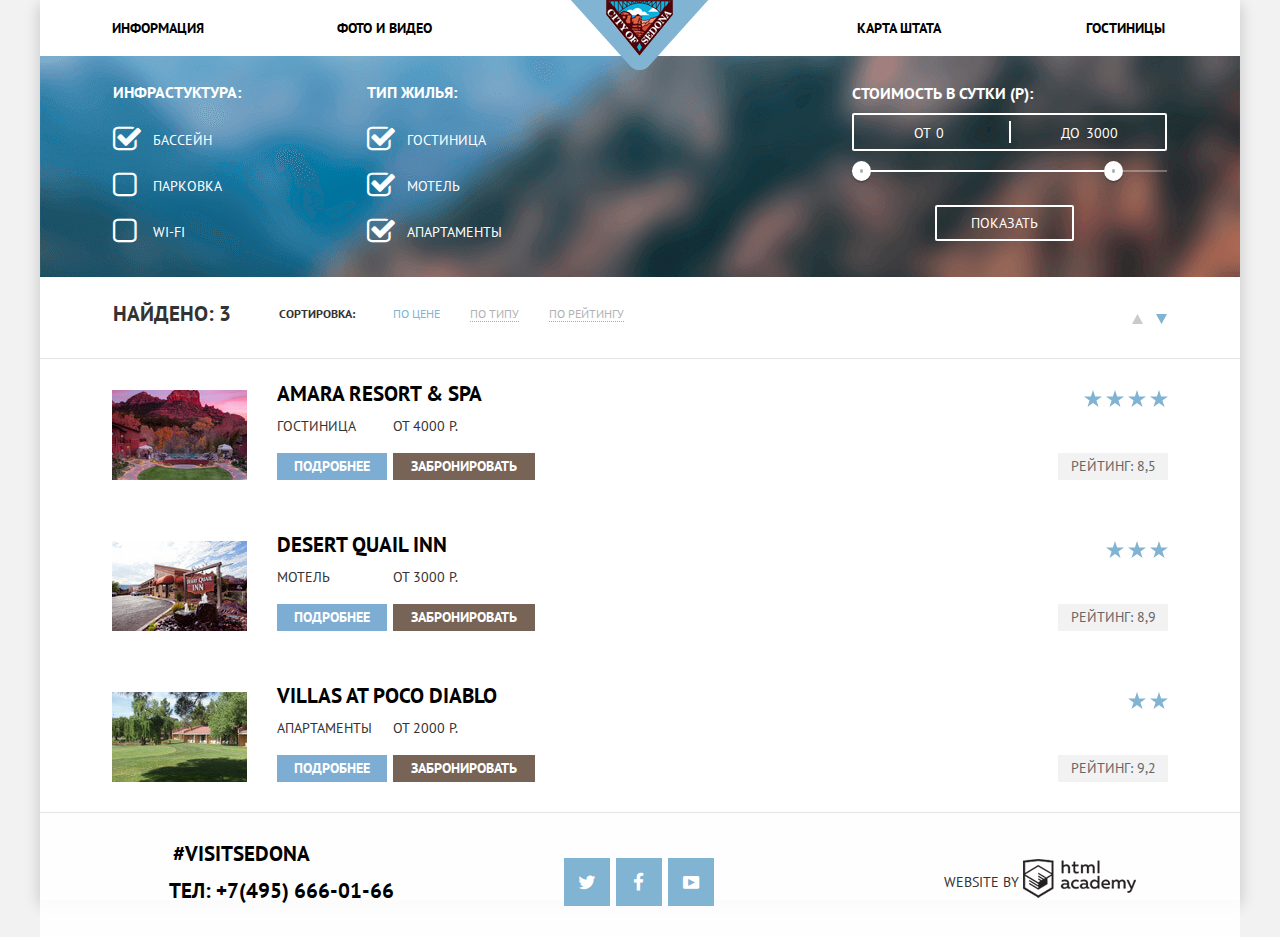
<file: catalog.html>
<!DOCTYPE html>
<html lang="ru">
<head>
  <meta charset="utf-8">
  <link rel="shortcut icon" href="img/logo.png" type="image/png">
  <link href='https://fonts.googleapis.com/css?family=PT+Sans:400,400italic,700,700italic' rel='stylesheet' type='text/css'>
  <link rel="stylesheet" href="css/style.css">
  <title>Sedona</title>
</head>
<body>
<div class="container container-current">
  <header class="main-header">
    <nav class="main-navigation">
      <ul class="main-menu clearfix">
        <li>
          <a href="">Информация</a>
        </li>
        <li>
          <a href="">Фото и видео</a>
        </li>
        <li>
          <a href="">Карта штата</a>
        </li>
        <li>
          <a href="catalog.html">Гостиницы</a>
        </li>
      </ul>
    </nav>

    <a href="index.html" class="main-header-logo"> <img src="img/logo.png" width="138" height="70" alt="«Седона» - поиск гостиниц в городе Седона"> </a>

  </header>

  <main class="content-main">
    <h1 class="visually-hidden">Поиск жилья в Седоне</h1>

    <div class="content-selection clearfix">

      <form class="content-selection-form" name="filters" action="https://echo.htmlacademy.ru/" method="get">
        <div class="conveniences">
          <b class="filters-title">Инфрастуктура:</b>
          <ul class="list-filters">
            <li>
              <input type="checkbox" name="swim-pool" id="swim-pool" checked="checked"> <label for="swim-pool">Бассейн</label>
            </li>
            <li>
              <input type="checkbox" name="parking" id="parking"> <label for="parking">Парковка</label>
            </li>
            <li>
              <input type="checkbox" name="internet" id="internet"> <label for="internet">wi-fi</label>
            </li>
          </ul>
        </div>
        <div class="housing-type">
          <b class="filters-title">Тип жилья:</b>
          <ul class="list-filters">
            <li>
              <input type="checkbox" name="hotel" id="hotel" checked="checked"> <label for="hotel">Гостиница</label>
            </li>
            <li>
              <input type="checkbox" name="motel" id="motel" checked="checked"> <label for="motel">Мотель</label>
            </li>
            <li>
              <input type="checkbox" name="apartments" id="apartments" checked="checked"> <label for="apartments">Апартаменты</label>
            </li>
          </ul>
        </div>
        <div class="filter-range">
          <p class="filters-range-title">Стоимость в сутки (р): </p>
          <div class="price-controls">
            <label class="min-price">от <input type="text" name="min-price" value="0"> </label> <label class="max-price">до <input type="text" name="max-price" value="3000"> </label>
          </div>
          <div class="range-controls">
            <div class="scale">
              <div class="bar"></div>
            </div>
            <div class="range-toggle range-toggle-min"></div>
            <div class="range-toggle range-toggle-max"></div>
          </div>
          <button class="btn-transparent" type="submit">Показать</button>
        </div>
      </form>
    </div>

    <section class="search-result">

      <div class="result-filters">
        <b class="result-number">Найдено: 3</b> <b class="result-filters-name">Сортировка:</b>
        <ul class="filters-sorting-list">
          <li>
            <a class="filters-sorting active" href="#">по цене</a>
          </li>
          <li>
            <a class="filters-sorting" href="#">по типу</a>
          </li>
          <li>
            <a class="filters-sorting" href="#">по рейтингу</a>
          </li>
        </ul>
      </div>

      <div class="sorter-direction">
        <a class="sorter-switch switch-ascending" href="#"><span class="visually-hidden">По возрастанию</span>
          <svg xmlns="http://www.w3.org/2000/svg" width="11" height="10" viewBox="0 0 11 10">
            <path fill="#231F20" d="M5.5 0L0 10h11z"></path>
          </svg>
        </a> <a class="sorter-switch switch-descending sorter-switch-active" href="#"><span class="visually-hidden">По убыванию</span>
        <svg xmlns="http://www.w3.org/2000/svg" width="11" height="10" viewBox="0 0 11 10">
          <path fill="#231F20" d="M5.5 10L0 0h11"></path>
        </svg>
      </a>
      </div>

    </section>

    <div class="housing-cards">
      <ul class="result-list">

        <li class="result-item">

          <div class="result-item-wrapper">
            <a class="result-item-img" href="#"> <img src="img/resort.jpg" width="135" height="90" alt="Amara Resort & Spa"> </a>

            <div class="result-item-description">
              <h3><a class="result-item-title" href="#">Amara Resort & Spa</a></h3>

              <div class="result-item-description-blog">
                <p class="result-item-type">Гостиница</p>
                <p class="result-item-price">От 4000 Р.</p>
              </div>

              <div>
                <a class="result-item-btn result-btn-more" href="#">Подробнее</a> <a class="result-item-btn result-btn-book" href="#">Забронировать</a>
              </div>
            </div>
          </div>

          <div class="result-item-rate">
            <div class="result-item-stars">
              <p class="visually-hidden">Рейтинг четыре звезды</p>

              <span><svg xmlns="http://www.w3.org/2000/svg" width="18" height="17" viewBox="0 0 18 17"><path fill="#81B3D2" d="M9.002 0l2.126 6.494h6.877l-5.564 4.012L14.566 17l-5.564-4.013L3.438 17l2.126-6.494L0 6.494h6.878z"></path></svg></span> <span><svg xmlns="http://www.w3.org/2000/svg" width="18" height="17" viewBox="0 0 18 17"><path fill="#81B3D2" d="M9.002 0l2.126 6.494h6.877l-5.564 4.012L14.566 17l-5.564-4.013L3.438 17l2.126-6.494L0 6.494h6.878z"></path></svg></span> <span><svg xmlns="http://www.w3.org/2000/svg" width="18" height="17" viewBox="0 0 18 17"><path fill="#81B3D2" d="M9.002 0l2.126 6.494h6.877l-5.564 4.012L14.566 17l-5.564-4.013L3.438 17l2.126-6.494L0 6.494h6.878z"></path></svg></span> <span><svg xmlns="http://www.w3.org/2000/svg" width="18" height="17" viewBox="0 0 18 17"><path fill="#81B3D2" d="M9.002 0l2.126 6.494h6.877l-5.564 4.012L14.566 17l-5.564-4.013L3.438 17l2.126-6.494L0 6.494h6.878z"></path></svg></span>
            </div>
            <p class="result-item-rating">Рейтинг: 8,5</p>
          </div>
        </li>

        <li class="result-item">

          <div class="result-item-wrapper">
            <a class="result-item-img" href="#"> <img src="img/desertquailinn.jpg" width="135" height="90" alt="Desert Quail Inn"> </a>

            <div class="result-item-description">
              <h3><a class="result-item-title" href="#">Desert Quail Inn</a></h3>

              <div class="result-item-description-blog">
                <p class="result-item-type">Мотель</p>
                <p class="result-item-price">От 3000 Р.</p>
              </div>

              <div>
                <a class="result-item-btn result-btn-more" href="#">Подробнее</a> <a class="result-item-btn result-btn-book" href="#">Забронировать</a>
              </div>
            </div>
          </div>

          <div class="result-item-rate">
            <div class="result-item-stars">
              <p class="visually-hidden">Рейтинг три звезды</p>
              <span><svg xmlns="http://www.w3.org/2000/svg" width="18" height="17" viewBox="0 0 18 17"><path fill="#81B3D2" d="M9.002 0l2.126 6.494h6.877l-5.564 4.012L14.566 17l-5.564-4.013L3.438 17l2.126-6.494L0 6.494h6.878z"></path></svg></span> <span><svg xmlns="http://www.w3.org/2000/svg" width="18" height="17" viewBox="0 0 18 17"><path fill="#81B3D2" d="M9.002 0l2.126 6.494h6.877l-5.564 4.012L14.566 17l-5.564-4.013L3.438 17l2.126-6.494L0 6.494h6.878z"></path></svg></span> <span><svg xmlns="http://www.w3.org/2000/svg" width="18" height="17" viewBox="0 0 18 17"><path fill="#81B3D2" d="M9.002 0l2.126 6.494h6.877l-5.564 4.012L14.566 17l-5.564-4.013L3.438 17l2.126-6.494L0 6.494h6.878z"></path></svg></span>
            </div>
            <p class="result-item-rating">Рейтинг: 8,9</p>
          </div>
        </li>

        <li class="result-item">

          <div class="result-item-wrapper">
            <a class="result-item-img" href="#"> <img src="img/villasatpocodiablo.jpg" width="135" height="90" alt="Villas At Poco Diablo"> </a>

            <div class="result-item-description">
              <h3><a class="result-item-title" href="#">Villas At Poco Diablo</a></h3>

              <div class="result-item-description-blog">
                <p class="result-item-type">Апартаменты</p>
                <p class="result-item-price">От 2000 Р.</p>
              </div>

              <div>
                <a class="result-item-btn result-btn-more" href="#">Подробнее</a> <a class="result-item-btn result-btn-book" href="#">Забронировать</a>
              </div>
            </div>
          </div>

          <div class="result-item-rate">
            <div class="result-item-stars">
              <p class="visually-hidden">Рейтинг две звезды</p>
              <span><svg xmlns="http://www.w3.org/2000/svg" width="18" height="17" viewBox="0 0 18 17"><path fill="#81B3D2" d="M9.002 0l2.126 6.494h6.877l-5.564 4.012L14.566 17l-5.564-4.013L3.438 17l2.126-6.494L0 6.494h6.878z"></path></svg></span> <span><svg xmlns="http://www.w3.org/2000/svg" width="18" height="17" viewBox="0 0 18 17"><path fill="#81B3D2" d="M9.002 0l2.126 6.494h6.877l-5.564 4.012L14.566 17l-5.564-4.013L3.438 17l2.126-6.494L0 6.494h6.878z"></path></svg></span>
            </div>
            <p class="result-item-rating">Рейтинг: 9,2</p>
          </div>
        </li>
      </ul>
    </div>
  </main>
  <footer class="main-footer">
    <div class="footer-hashtag footer-item">
      <p>#VisitSedona</p>
      <p>тел: <a href="tel:+7(495)666-01-66">+7(495) 666-01-66</a></p>
    </div>
    <div class="footer-social footer-item ">
      <ul>
        <li><a class="social-btn" href="">Twitter<span class="icon-twitter"></span></a></li>
        <li><a class="social-btn" href="">Facebook<span class="icon-facebook"></span></a></li>
        <li><a class="social-btn" href="">YouTube<span class="icon-youtube"></span></a></li>
      </ul>
    </div>
    <p class="footer-copyright footer-item">
      <span>Website by </span> <a class="copyright-logo" href="https://htmlacademy.ru/intensive/htmlcss" target="_blank">htmlacademy</a>
    </p>
  </footer>
</div>
</body>
</html>
</file>
<file: css/style.css>
body {
  font-weight: normal;
  font-size: 14px;
  line-height: 20px;
  font-family: "PT Sans", "Arial", serif;
  text-transform: uppercase;
  margin-top: 0;

  color: #333333;
  background-color: #f2f2f2;
}

body p, input, button {
  font-family: inherit;
}

.visually-hidden {
  position: absolute;

  width: 1px;
  height: 1px;
  margin: -1px;
  border: 0;
  padding: 0;

  clip: rect(0 0 0 0);
  overflow: hidden;
}

.container {
  width: 1200px;
  margin: 0 auto;
  box-shadow: 0 5px 15px rgba(0, 0, 0, 0.2);
}

.container-current {
  display: flex;
  flex-direction: column;
  height: 100vh;
}

.container .main-header {
  flex-shrink: 0;
}


.container .content-main {
  flex-grow: 1;
}

.container .main-footer {
  flex-shrink: 0;
}







@font-face {
  font-weight: normal;
  font-style: normal;
  font-family: "symbols-sedona";
  src: url("../fonts/symbols-sedona.woff") format("woff"),
  url("../fonts/symbols-sedona.woff2") format("woff2");
}

[class^="icon-"]::before,
[class*=" icon-"]::before {
  display: inline-block;
  width: 1em;
  margin-right: 0.2em;
  margin-left: 0.2em;

  font-weight: normal;
  line-height: 1em;
  font-family: "symbols-sedona", Arial, sans-serif;
  text-align: center;
  text-transform: none;
  text-decoration: inherit;
  font-style: normal;
  font-variant: normal;
}

.icon-facebook::before {
  content: "\66";
}

/* "f" */

.icon-twitter::before {
  content: "\74";
}

/* "t" */

.icon-up-dir::before {
  content: "\25b2";
}

.icon-down-dir::before {
  content: "\25bc";
}

.icon-star::before {
  content: "\2605";
}

.icon-check-off::before {
  content: "\2610";
}

.icon-check-on::before {
  content: "\2611";
}

.icon-calendar::before {
  content: "\e800";
}

.icon-plus::before {
  content: "\e801";
}

.icon-minus::before {
  content: "\e802";
}

.icon-youtube::before {
  content: "\f39e";
}

.main-header {
  position: relative;
}

a {
  text-decoration: none;
}


.main-navigation {
  padding: 15px 6%;
  font-size: 14px;
  font-weight: 700;
  line-height: 26px;
  color: #000;
  text-transform: uppercase;
  background-color: white;
}

.main-menu {
  display: flex;
  justify-content: space-between;
  flex-wrap: wrap;
  width: 100%;
  margin: 0;
  padding: 0;
  list-style: none;
}

.main-menu a {
  text-decoration: none;
}

.main-menu li {
  width: 222px;
}

.main-menu li:first-child, .main-menu li:nth-child(2) {
  text-align: left
}

.main-menu li:last-child, .main-menu li:nth-child(3) {
  text-align: right
}

.main-menu li:nth-child(2) {
  margin-right: 87px
}

.main-menu li:nth-child(3) {
  margin-left: 70px
}

.main-menu a {
  color: rgb(0, 0, 0);
}

.main-menu a:hover {
  color: #81b3d2;
}

.main-menu a:active {
  color: #766357;
}

.main-menu .active {
  color: #766357;
}

.main-menu .active:hover {
  color: #604e43;
}

.main-menu .active:active {
  color: #d6d0cc;
}

.content-main {
  background-color: #ffffff;
}

.main-image {
  position: relative;

}


.main-image-item-first {
  position: relative;
  text-align: center;
  background-repeat: no-repeat;
  background-color: white;
}

.main-image::after {
  content: "";
  position: absolute;
  bottom: 4px;
  left: 0;
  width: 100%;
  height: 57px;
  background-image: url(../img/bg-mask.png);
  background-position: bottom;
  background-size: 100%;
}

.main-image .main-image-item-second {
  content: "";
  position: absolute;
  bottom: 86px;
  left: 372px;
  width: 456px;
  height: 350px;
}

.main-header-logo {
  position: absolute;
  top: 0;
  left: 0;
  right: 0;
  width: 138px;
  height: 70px;
  margin: auto;
  z-index: 999
}


.logo {
  padding-top: 215px;
}

.intro {
  width: 570px;
  margin: 0 auto;
  padding-top: 36px;
  padding-bottom: 37px;

  text-align: center;
  line-height: 26px;
}

.main-intro ol {
  margin: 0;
  padding: 0;
  list-style: none;
}


.intro-text {
  font-size: 21px;
  margin-top: 0;
  color: #000000;
}

.intro p {
  margin-top: 46px;
}

.index-content {
  height: auto;
  display: flex;
  flex-wrap: wrap;
  text-align: center;

  color: #ffffff;
  background-color: #81b3d2;
}

.index-content-text-left {
  width: 400px;
  padding-top: 48px;
  height: 200px;
}

.index-content-img-right {
  height: 256px;
  margin: 0;

  background-color: #e7a79a;
}

.index-content-number {
  margin-top: 23px;
  margin-bottom: 25px;
}


.clearfix::after {
  content: "";
  display: block;
  clear: both;
}

.index-content-title {
  font-size: 21px;
  margin: 0;
}

.features-first {
  display: flex;
  padding-top: 60px;
  padding-bottom: 81px;
  background-color: rgb(255, 255, 255);
  text-align: center;
  padding-left: 0;
}


.features-item {
  width: 300px;
  margin-left: 50px;
  margin-right: 50px;
}

.features-name {
  margin-top: 27px;

  font-weight: bold;
  font-size: 21px;

  color: #000000;
}


.features-item p {
  margin: 0;
  margin-top: 26px;
  color: #333333;
}

.picture-souvenirs {
  margin-bottom: -4px;
}

.index-content-img-left {
  height: 256px;
  margin: 0;

  background-color: #eac1ad;
}

.index-content-text-right {
  width: 400px;
  padding-top: 53px;
}

.features-second {
  padding-top: 23px;
  padding-bottom: 42px;

  text-align: center;

  background-color: #eeeeee;
}


.features-second .features-name-number {
  margin-top: 28px;
}

.features-second .features-name-text {
  margin-top: 24px;
}

.intro-list {
  display: flex;
  flex-wrap: wrap;
}


.intro-list .features-second {
  width: 300px;
  padding-left: 50px;
  padding-right: 50px;
}


.intro-search {
  padding-bottom: 35px;

  line-height: 24px;
}

.intro-text-search {
  font-size: 30px;
  line-height: 24px;

  color: #000000;
}

.intro-text-search-blog {
  margin-top: 28px;
}

.search .intro-text-search-blog-currect {
  margin-top: 26px;
  margin-bottom: 44px;
}


.intro-search-currect {
  padding-bottom: 0;
  padding-top: 56px;
}


.map {
  width: 100%;
  height: 593px;
  background-image: url("../img/background-map.png");
  background-repeat: no-repeat;
}

.map iframe {
  border: 0;
  width: 1200px;
  height: 593px;
}

.search {
  width: 570px;
  margin: 0 auto;

  text-align: center;
}

.search-hostel-filters {
  position: relative;
  width: 100%;
  border: none;
  text-transform: uppercase;
  display: block;
  padding-top: 30px;
  padding-bottom: 32px;
  font-weight: bold;
  font-size: 21px;
  line-height: 26px;
  text-align: center;
  text-decoration: none;

  color: #ffffff;
  background-color: #766357;
}

.search-hostel-filters:hover {
  background-color: #604E43;
}

.search-hostel-filters:active {
  color: rgba(255, 255, 255, 0.3);
  background-color: #503E33;
}

.search-filters {
  position: absolute;
  z-index: 10;
  padding-top: 52px;
  padding-bottom: 54px;
  padding-left: 54px;
  padding-right: 54px;
  font-weight: bold;
  line-height: 26px;
  background-color: rgb(255, 255, 255);
  box-shadow: 0 10px 40px 5px rgba(0, 0, 0, 0.2);
}

.search-filters-form {
  display: flex;
  width: 459px;
  flex-wrap: wrap;
}


@keyframes shake {
  0%, 100% {
    transform: translateX(0);
  }
  10%, 30%, 50%, 70%, 90% {
    transform: translateX(-10px);
  }
  20%, 40%, 60%, 80% {
    transform: translateX(10px);
  }
}

@keyframes bounce {
  0% {
    transform: translateY(0);
  }
  50% {
    transform: translateY(70px);
  }
  80% {
    transform: translateY(-50px);
  }
  100% {
    transform: translateY(0);
  }
}

.search-filters-show {
  display: block;

  animation-name: bounce;
  animation-duration: 0.7s;
}

.modal-error {
  animation-name: shake;
  animation-duration: 0.6s;
}

.field-data {
  margin-top: 0;
  margin-bottom: 27px;
  display: flex;
  color: #000000;
}

.field-value-data {
  position: relative;
  display: block;
  margin-left: 17px;
  width: 342px;
}

.field-data label {
  line-height: 38px;
  width: 95px;
}

.field-data input {
  width: 100%;
  height: 40px;
  box-sizing: border-box;
  padding-left: 15px;
  font-size: 14px;
  text-transform: uppercase;

  background-color: #f2f2f2;
  border: 0;
}

.field-data input::placeholder {
  font-weight: bold;
  color: black;
}


.field-data input:hover {
  background-color: #ebebeb;
}

.field-data input:focus {
  background-color: #ffffff;
  outline: 2px solid #e5e5e5;
}

.button-calendar {
  width: 38px;
  height: 40px;
  padding: 0;
  position: absolute;
  right: -7px;
  font-size: 21px;
  line-height: 26px;
  text-transform: uppercase;
  vertical-align: top;

  color: #c2c2c2;
  background-color: #f2f2f2;
  border: 0;
}

.button-calendar:hover {
  color: #000000;
}

.button-calendar:active {
  color: #81b3d2;
}

.button-people-number {
  width: 38px;
  height: 40px;
  padding: 0;
  margin: 0;

  vertical-align: middle;

  color: #a9a9a9;
  background-color: #f2f2f2;
  border: 0;
}

.button-people-number:hover {
  color: #000000;
}

.button-people-number:active {
  color: #81b3d2;
}

.people-number input,
.children-number input {
  width: 38px;
  height: 40px;
  margin: 0;
  padding: 0;

  text-align: center;
  vertical-align: middle;

  background-color: #f2f2f2;
  border: 0;
}

input::-webkit-inner-spin-button,
input::-webkit-outer-spin-button {
  -webkit-appearance: none;
}

input[type='number'] {
  -moz-appearance: textfield;
}



.field-people-adult {
  width: 50%;
  margin-top: 2px;
}


.field-people-adult > label {
  line-height: 38px;
}


.field-people-adult input {
  font-weight: bold;
  color: black;
}

.field-people-children {
  width: 180px;
  margin-left: 48px;
  margin-bottom: 52px;
  margin-top: 3px;
}


.field-people-children input {
  font-weight: bold;
  color: black;
}


.field-value-people {
  height: 40px;
  margin-left: 114px;

  text-align: left;
}

.button-plus {
  margin-left: -4px;
  font-size: 25px;
}

.button-minus {
  margin-right: -4px;
  font-size: 25px;
}

.people-number-adults {
  margin-left: 35px;
}


.people-number-children {
  display: inline-block;
  margin-left: 24px;
}

.search-button {
  width: 458px;
  height: 58px;
  padding: 0;
  font-weight: 600;
  font-size: 21px;
  text-transform: uppercase;
  color: #ffffff;
  background-color: #81b3d2;
  border: 0;
}

.search-button:hover {
  background-color: #669ec0;
}

.search-button:active {
  color: #88b6d1;
  background-color: #5496bd;
}

.main-footer {
  height: 110px;
  width: 100%;
  padding-top: 14px;
  display: flex;
  align-items: center;
  justify-content: space-between;
  background-color: rgba(255, 255, 255, 0.9);
}

.main-index-footer {
  width: 1200px;
  position: relative;
  margin-top: -115px;
  padding-top: 1px;
}


.footer-item {
  display: inline-block;
  width: 305px;
  margin-left: 49px;
  margin-right: 44px;
  text-align: center;
  vertical-align: middle;
}

.main-footer .footer-hashtag {
  font-size: 21px;
  font-weight: 700;
  line-height: 26px;
  color: rgb(0, 0, 0);
  margin-right: 36px;
}

.footer-hashtag a {
  color: black;
  cursor: pointer;
  text-decoration: none;
}

.footer-hashtag a:hover {
  color: #81B3D2;
  cursor: pointer;
}

.footer-hashtag a:active {
  color: #A9A9A9;
  cursor: pointer;
}

.footer-social ul {
  display: flex;
  justify-content: center;
  padding: 0;
  list-style: none;
  margin: 0 auto;
}

.footer-social ul li {
  margin: 0 3px 0 3px;
}


.social-btn {
  display: inline-block;
  width: 46px;
  height: 48px;
  margin: 0;

  font-size: 0;
  text-align: center;
  vertical-align: top;
  text-decoration: none;

  color: #ffffff;
  background-color: #81b3d2;
}

.social-btn span {
  font-size: 19px;
  line-height: 48px;
}

.social-btn:hover {
  background-color: #669ec0;
}

.social-btn:active {
  color: #88b6d1;
  background-color: #5496bd;
}

.footer-hashtag p {
  font-size: 21px;
  line-height: 26px;
  font-weight: bold;
  margin: -19px 0 0 0;
}

.footer-hashtag p:last-child {
  margin-top: 11px;
  text-align: end;

}


.footer-copyright span {
  line-height: 39px;
}

.copyright-logo {
  display: inline-block;
  width: 113px;
  height: 39px;
  padding-left: 7px;
  font-size: 0;
  vertical-align: top;
  margin-top: -4px;
  background-image: url("../img/copyright-logo-1.png");
  background-repeat: no-repeat;
}

.copyright-logo:hover {
  background-image: url("../img/copyright-logo-2.png");
  background-repeat: no-repeat;
}

.copyright-logo:active {
  background-image: url("../img/copyright-logo-3.png");
  background-repeat: no-repeat;
}


.content-selection {
  padding-left: 73px;
  padding-right: 73px;
  padding-bottom: 11px;
  padding-top: 26px;
  background-image: url("../img/hotels-filter-background.jpg");
}

.content-selection li {
  list-style-type: none;
}

.content-selection-form {
  display: flex;
}

.conveniences {
  width: 230px;
  margin-right: 35px;
}

.housing-type {
  width: 230px;
}

.filters-title {
  font-size: 16px;
  line-height: 21px;
  font-weight: 600;

  color: #ffffff;
}

.filter-range {
  width: 330px;
  margin: 0 0 0 266px;
  font-size: 14px;
  font-weight: 400;
  margin-top: -15px;
  color: #ffffff;
  position: relative;
}

.filters-range-title {
  margin-bottom: 9px;

  font-size: 16px;
  line-height: 21px;
  font-weight: 600;
}

input[type="checkbox"] {
  display: none;
}

input[type="checkbox"] + label {
  position: relative;

  display: block;
  margin: 10px 0;
  padding-left: 40px;

  line-height: 24px;
  margin-top: 9px;
  cursor: pointer;
}

input[type="checkbox"] + label::before {
  content: "\2610";
  position: absolute;
  top: 0;
  left: 0;

  width: 10px;
  height: 10px;

  font-size: 30px;
  font-family: "symbols-sedona", Arial, sans-serif;
}

input[type="checkbox"]:checked + label::before {
  content: "\2611";
}

.price-controls {
  position: relative;

  height: 34px;
  margin-bottom: 19px;

  font-size: 0;

  border: 2px solid #ffffff;
  border-radius: 2px;
}

.price-controls::after {
  content: "";
  position: absolute;
  top: 50%;
  left: 50%;
  transform: translate(-50%, -50%);

  width: 2px;
  height: 22px;

  background: #ffffff;
}


.price-controls label {
  display: inline-block;

  font-size: 14px;
  line-height: 34px;
  vertical-align: top;

  cursor: pointer;
}

.price-controls .min-price,
.price-controls .max-price {
  width: 87px;
  padding-left: 60px;
}

.price-controls input {
  width: 60px;
  margin: 0;
  color: inherit;
  font: inherit;
  background: none;
  border: 0;
}

.range-controls {
  position: relative;

  margin-bottom: 33px;
}

.range-controls .scale {
  height: 2px;

  background-color: rgba(255, 255, 255, 0.3);
}

.range-controls .bar {
  width: 80%;
  height: 2px;

  background-color: #ffffff;
}

.range-toggle {
  position: absolute;
  top: -9px;

  width: 3px;
  height: 4px;

  background-color: #ababab;
  border: 8px solid #ffffff;
  border-radius: 50%;
  box-shadow: 0 2px 1px 0 rgba(0, 1, 1, 0.2);
  cursor: pointer;
}

.range-toggle:hover {
  background-color: #ababab;
  position: absolute;
  top: -9px;
  border: 8px solid #ffffff;
  border-radius: 50%;
  box-shadow: 0 2px 1px 0 rgba(0, 1, 1, 0.2);
  cursor: pointer;
  transform: scale(1.1);
  transition: transform 0.3s;
}

.range-toggle-min {
  left: 0;
}

.range-toggle-max {
  left: 80%;
}

.list-filters {
  margin: 0;
  padding: 0;
  padding-top: 16px;

  color: #ffffff;
  list-style: none;
}

.list-filters li {
  margin-bottom: 22px;
}

.list-filters input[disabled="disabled"] + label {
  color: #6a6a6a;
}

.btn-transparent {
  display: block;
  margin: 0 auto;
  padding: 6px 34px;
  position: absolute;
  left: 83px;
  font-size: 14px;
  line-height: 20px;
  text-transform: uppercase;
  color: #ffffff;
  background: transparent;
  border: 2px solid #ffffff;
  border-radius: 2px;
  cursor: pointer;
}

.btn-transparent:hover {
  color: #000000;
  background-color: #ffffff;
}

.search-result {
  margin-top: 13px;
  padding-left: 73px;
  padding-right: 73px;
  padding-bottom: 21px;
  background-color: #ffffff;
  border-bottom: 1px solid #e5e5e5;
  display: flex;
  align-items: center;
  justify-content: space-between;
}

.result-number {
  margin: 0;
  padding: 0;
  font-size: 21px;
  line-height: 26px;
}

.result-filters {
  display: flex;
  align-items: center;
}

.result-filters-name {
  margin-left: 48px;
  margin-right: 38px;

  font-size: 12px;
  line-height: 18px;
}

.filters-sorting-list {
  display: flex;
  padding: 0;
}


.filters-sorting-list li {
  margin-top: 6px;
  margin-right: 30px;
  list-style-type: none;
}

.filters-sorting {
  text-decoration: none;
  font-size: 12px;
  line-height: 18px;
  border-bottom: 1px dotted #81b3d2;
  color: #b2b2b2;
}

.filters-sorting:hover {
  color: #81b3d2;
}

.filters-sorting:active {
  color: #000000;
  border: 0;
}

.filters-sorting-list .active {
  color: #81b3d2;
  border: 0;
}

.filters-sorting-list {
  margin-top: 7px;
}

.sorter-direction {
  display: -webkit-box;
  display: -ms-flexbox;
  display: flex;
  -webkit-box-align: center;
  -ms-flex-align: center;
  align-items: center;
  width: 35px;
}

.sorter-switch {
  width: 11px;
  height: 10px;
  padding-right: 13px;
}

.sorter-switch:hover path {
  fill: #000
}


.sorter-switch path {
  fill: rgb(202, 202, 202);
}

.sorter-switch-active path, .sorter-switch:active path {
  fill: rgb(129, 179, 210);
}


.pointer-arrow {
  display: inline-block;
  width: 23px;
  height: 23px;
  margin: 0px;

  text-align: center;
  vertical-align: top;

  color: #cccccc;
}

.pointer-arrow span {
  font-size: 23px;
  line-height: 23px;
}

.pointers .active {
  color: #81b3d2;
}

.pointer-arrow:hover {
  color: #000000;
}

.pointer-arrow:active {
  color: #81b3d2;
}

.result-item, .result-list {
  display: -webkit-box;
  display: -ms-flexbox;
  display: flex
}

.result-list {
  -webkit-box-orient: vertical;
  -webkit-box-direction: normal;
  -ms-flex-direction: column;
  flex-direction: column;
  list-style: none;
  padding: 0;
  margin: 0;
}

.result-item {
  -webkit-box-pack: justify;
  -ms-flex-pack: justify;
  justify-content: space-between;
  -webkit-box-align: center;
  -ms-flex-align: center;
  align-items: center;
  padding: 0 6%;
  min-height: 151px;
}

.result-item:last-child {
  border-bottom: 1px solid #e4e4e4
}

.result-item-description div, .result-item-wrapper {
  display: -webkit-box;
  display: -ms-flexbox;
  display: flex
}

.result-item-img {
  width: 135px;
  height: 90px;
  margin-right: 30px
}

.result-item-description {
  display: -webkit-box;
  display: -ms-flexbox;
  display: flex;
  -webkit-box-orient: vertical;
  -webkit-box-direction: normal;
  -ms-flex-direction: column;
  flex-direction: column;
  -webkit-box-pack: justify;
  -ms-flex-pack: justify;
  justify-content: space-between
}

.result-item-description-blog {
  margin-top: -7px;
}

.result-item-description h3 {
  margin: -9px 0 0 0;
}

.result-item-description
.result-item-price, .result-item-type {
  width: 44%;
  margin: 0
}

.result-item-title {
  font-size: 21px;
  font-weight: 700;
  line-height: 26px;
  color: #000
}

.result-item-title:focus, .result-item-title:hover {
  color: #81b3d2
}

.result-item-title:active {
  color: rgba(0, 0, 0, .3)
}

.result-item-btn {
  display: -webkit-box;
  display: -ms-flexbox;
  display: flex;
  -webkit-box-pack: center;
  -ms-flex-pack: center;
  justify-content: center;
  -webkit-box-align: center;
  -ms-flex-align: center;
  align-items: center;
  margin-right: 6px;
  font-weight: 700;
  color: #fff
}

.result-item-rate {
  -webkit-box-orient: vertical;
  -webkit-box-direction: normal;
  -ms-flex-direction: column;
  flex-direction: column;
  -webkit-box-pack: justify;
  -ms-flex-pack: justify;
  justify-content: space-between;
  min-height: 90px;
  -webkit-box-align: end;
  -ms-flex-align: end;
  align-items: flex-end;
  display: flex;
}

.result-item-rating {
  -webkit-box-pack: center;
  height: 27px;
  margin: 0;
  color: rgb(102, 102, 102);
  background-color: rgb(242, 242, 242);
  -ms-flex-pack: center;
  justify-content: center;
  width: 110px;
  display: flex;
}

.main-footer, .result-item-rating {
  -webkit-box-align: center;
  -ms-flex-align: center;
  align-items: center;
}


.result-btn-more {
  width: 110px;
  height: 27px;
  background-color: #7eadd4
}

.result-btn-more:focus, .result-btn-more:hover {
  background-color: #669ec0
}

.result-btn-more:active {
  background-color: #5496bd;
  color: rgba(255, 255, 255, .3)
}

.result-btn-book {
  width: 142px;
  height: 27px;
  background-color: #776456
}

.result-btn-book:focus, .result-btn-book:hover {
  background-color: #604e43
}

.result-btn-book:active {
  background-color: #503e33;
  color: rgba(255, 255, 255, .3)
}
</file>
